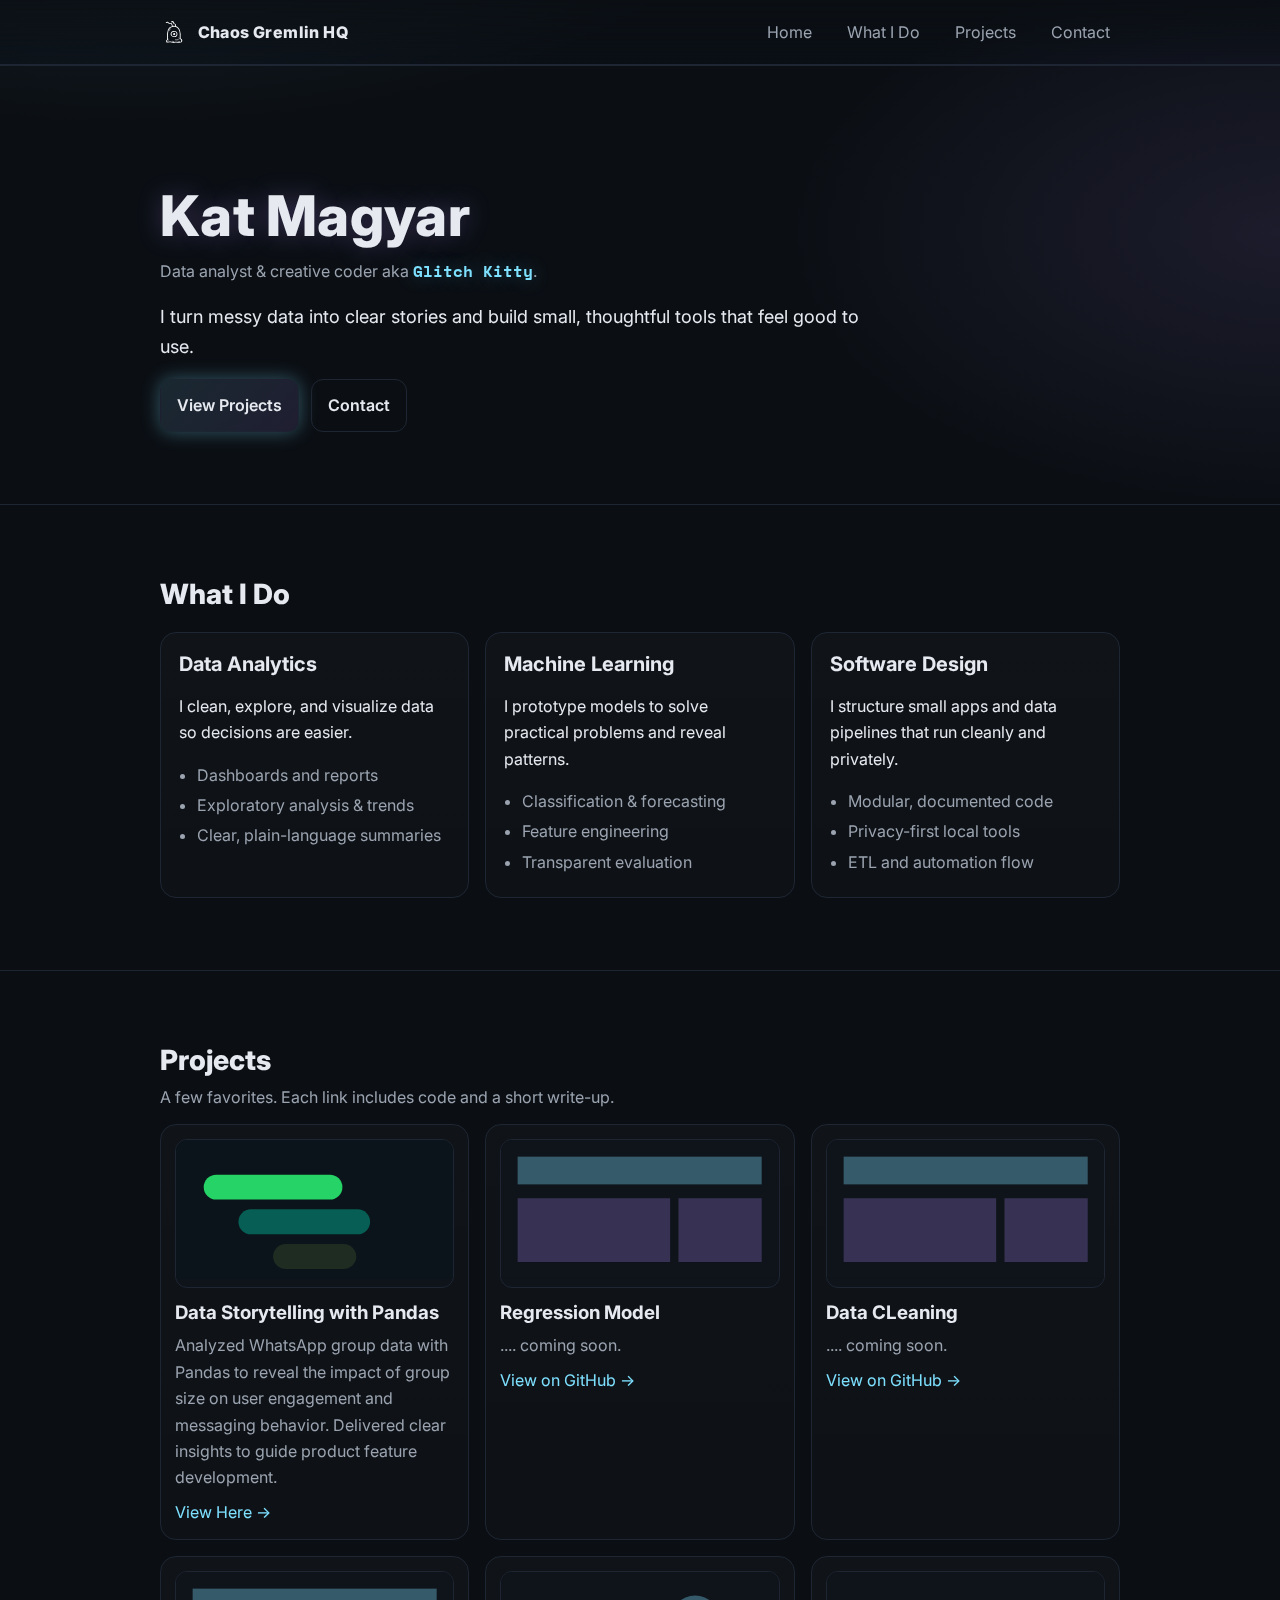
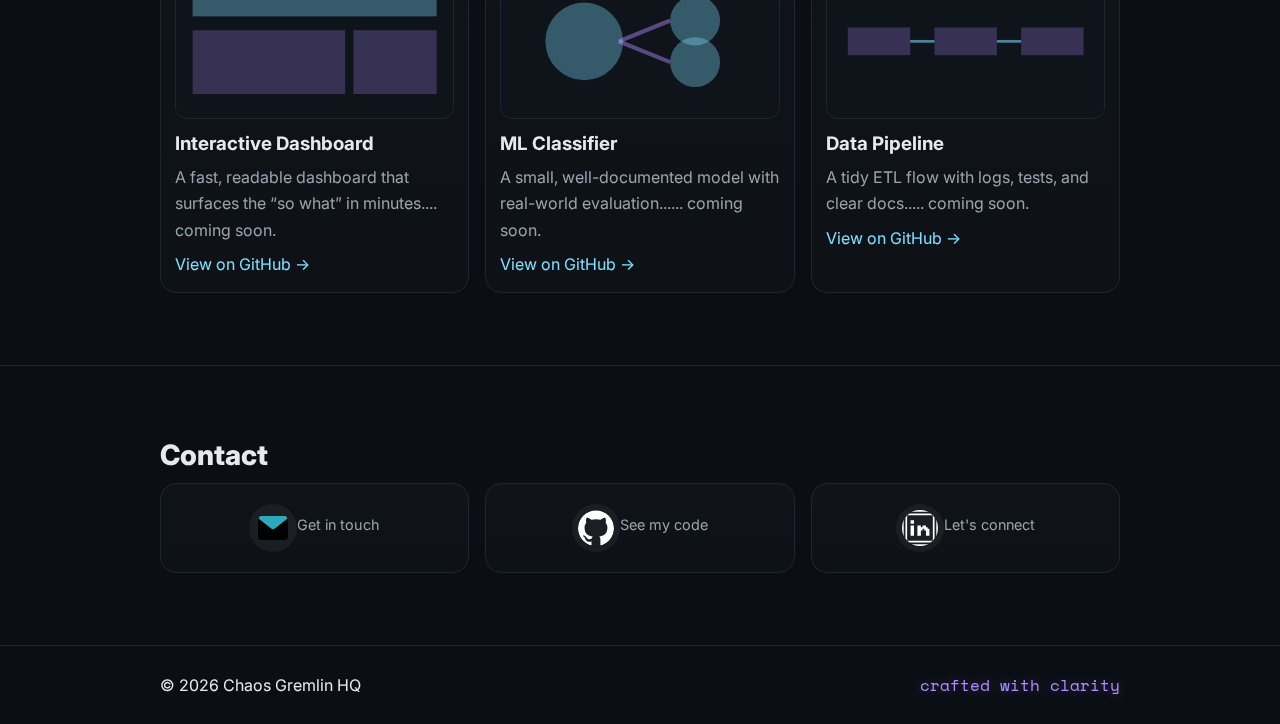
<file: index.html>
<!DOCTYPE html>
<html lang="en">
<head>
  <meta charset="utf-8" />
  <meta name="viewport" content="width=device-width, initial-scale=1" />
  <title>Kat Magyar · Portfolio</title>

  <!-- Fonts -->
  <link href="https://fonts.googleapis.com/css2?family=Inter:wght@400;600;800&family=Space+Mono:wght@700&display=swap" rel="stylesheet" />
  <link rel="stylesheet" href="simple_style.css" />
</head>
<body>
  <!-- Header / Nav -->
  <header class="site-header">
    <div class="container header-inner">
      <a class="brand" href="#home" aria-label="Home">
  <img src="assets/icons/brainslug.svg" alt="Chaos Gremlin HQ logo" class="brand-logo">
  <span class="brand-text">Chaos Gremlin HQ</span>
      </a>

      <button id="navToggle" class="nav-toggle" aria-expanded="false" aria-controls="siteNav">
        <span class="nav-toggle-bar"></span>
        <span class="sr-only">Menu</span>
      </button>

      <nav id="siteNav" class="site-nav">
        <a href="#home">Home</a>
        <a href="#services">What I Do</a>
        <a href="#projects">Projects</a>
        <a href="#contact">Contact</a>
      </nav>
    </div>
  </header>

  <main id="home">
    <!-- Hero -->
    <section class="section hero">
      <div class="container">
        <h1 class="title">Kat Magyar</h1>
        <p class="subtitle">Data analyst & creative coder <span class="muted">aka</span> <strong class="mono neon">Glitch&nbsp;Kitty</strong>.</p>
        <p class="lead">
          I turn messy data into clear stories and build small, thoughtful tools that feel good to use.
        </p>
        <div class="cta-row">
          <a class="btn btn-primary" href="#projects">View Projects</a>
          <a class="btn btn-ghost" href="#contact">Contact</a>
        </div>
      </div>
    </section>

    <!-- Services -->
    <section id="services" class="section">
      <div class="container">
        <h2 class="section-title">What I Do</h2>

        <div class="cards">
          <article class="card">
            <h3 class="card-title">Data Analytics</h3>
            <p>I clean, explore, and visualize data so decisions are easier.</p>
            <ul class="bullets">
              <li>Dashboards and reports</li>
              <li>Exploratory analysis & trends</li>
              <li>Clear, plain-language summaries</li>
            </ul>
          </article>

          <article class="card">
            <h3 class="card-title">Machine Learning</h3>
            <p>I prototype models to solve practical problems and reveal patterns.</p>
            <ul class="bullets">
              <li>Classification & forecasting</li>
              <li>Feature engineering</li>
              <li>Transparent evaluation</li>
            </ul>
          </article>

          <article class="card">
            <h3 class="card-title">Software Design</h3>
            <p>I structure small apps and data pipelines that run cleanly and privately.</p>
            <ul class="bullets">
              <li>Modular, documented code</li>
              <li>Privacy-first local tools</li>
              <li>ETL and automation flow</li>
            </ul>
          </article>
        </div>
      </div>
    </section>

    <!-- Projects -->
    <section id="projects" class="section">
      <div class="container">
        <h2 class="section-title">Projects</h2>
        <p class="section-intro">A few favorites. Each link includes code and a short write-up.</p>

        <div class="grid">

          <article class="proj">
            <div class="thumb" aria-hidden="true">
              <svg viewBox="0 0 400 200" role="img" aria-label="WhatsApp chat thumbnail">
              <rect width="400" height="200" fill="#0b141a"/>
              <!-- Chat bubbles -->
              <rect x="40" y="50" width="200" height="36" rx="18" fill="#25D366"/>
              <rect x="90" y="100" width="190" height="36" rx="18" fill="#075E54"/>
              <rect x="140" y="150" width="120" height="36" rx="18" fill="#1f2c22"/>
              </svg>
            </div>
            <h3 class="proj-title">Data Storytelling with Pandas</h3>
            <p class="proj-text">Analyzed WhatsApp group data with Pandas to reveal the impact of group size on user engagement and messaging behavior. Delivered clear insights to guide product feature development.</p>
            <a class="proj-link" href="projects/pandas_day1_whatsapp.html" target="_blank" rel="noreferrer">View Here →</a>
          </article>

          <article class="proj">
            <div class="thumb" aria-hidden="true">
              <svg viewBox="0 0 400 200" role="img" aria-label="Dashboard thumbnail">
                <rect width="400" height="200" class="svg-bg"/>
                <rect x="24" y="24" width="352" height="40" class="svg-bar"/>
                <rect x="24" y="84" width="220" height="92" class="svg-card"/>
                <rect x="256" y="84" width="120" height="92" class="svg-card"/>
              </svg>
            </div>
            <h3 class="proj-title">Regression Model </h3>
            <p class="proj-text">.... coming soon.</p>
            <a class="proj-link" href="https://github.com/yourusername/interactive-dashboard" target="_blank" rel="noreferrer">View on GitHub →</a>
          </article>

          <article class="proj">
            <div class="thumb" aria-hidden="true">
              <svg viewBox="0 0 400 200" role="img" aria-label="Dashboard thumbnail">
                <rect width="400" height="200" class="svg-bg"/>
                <rect x="24" y="24" width="352" height="40" class="svg-bar"/>
                <rect x="24" y="84" width="220" height="92" class="svg-card"/>
                <rect x="256" y="84" width="120" height="92" class="svg-card"/>
              </svg>
            </div>
            <h3 class="proj-title">Data CLeaning</h3>
            <p class="proj-text">.... coming soon.</p>
            <a class="proj-link" href="https://github.com/yourusername/interactive-dashboard" target="_blank" rel="noreferrer">View on GitHub →</a>
          </article>

          <article class="proj">
            <div class="thumb" aria-hidden="true">
              <svg viewBox="0 0 400 200" role="img" aria-label="Dashboard thumbnail">
                <rect width="400" height="200" class="svg-bg"/>
                <rect x="24" y="24" width="352" height="40" class="svg-bar"/>
                <rect x="24" y="84" width="220" height="92" class="svg-card"/>
                <rect x="256" y="84" width="120" height="92" class="svg-card"/>
              </svg>
            </div>
            <h3 class="proj-title">Interactive Dashboard</h3>
            <p class="proj-text">A fast, readable dashboard that surfaces the “so what” in minutes.... coming soon.</p>
            <a class="proj-link" href="https://github.com/yourusername/interactive-dashboard" target="_blank" rel="noreferrer">View on GitHub →</a>
          </article>

          <article class="proj">
            <div class="thumb" aria-hidden="true">
              <svg viewBox="0 0 400 200" role="img" aria-label="Model thumbnail">
                <rect width="400" height="200" class="svg-bg"/>
                <circle cx="120" cy="100" r="56" class="svg-node"/>
                <circle cx="280" cy="70" r="36" class="svg-node"/>
                <circle cx="280" cy="130" r="36" class="svg-node"/>
                <line x1="170" y1="100" x2="244" y2="70" class="svg-line"/>
                <line x1="170" y1="100" x2="244" y2="130" class="svg-line"/>
              </svg>
            </div>
            <h3 class="proj-title">ML Classifier</h3>
            <p class="proj-text">A small, well-documented model with real-world evaluation...... coming soon.</p>
            <a class="proj-link" href="https://github.com/yourusername/ml-classifier" target="_blank" rel="noreferrer">View on GitHub →</a>
          </article>

          <article class="proj">
            <div class="thumb" aria-hidden="true">
              <svg viewBox="0 0 400 200" role="img" aria-label="Pipeline thumbnail">
                <rect width="400" height="200" class="svg-bg"/>
                <rect x="30" y="80" width="90" height="40" class="svg-chip"/>
                <rect x="155" y="80" width="90" height="40" class="svg-chip"/>
                <rect x="280" y="80" width="90" height="40" class="svg-chip"/>
                <rect x="120" y="98" width="35" height="4" class="svg-conn"/>
                <rect x="245" y="98" width="35" height="4" class="svg-conn"/>
              </svg>
            </div>
            <h3 class="proj-title">Data Pipeline</h3>
            <p class="proj-text">A tidy ETL flow with logs, tests, and clear docs..... coming soon.</p>
            <a class="proj-link" href="https://github.com/yourusername/data-pipeline" target="_blank" rel="noreferrer">View on GitHub →</a>
          </article>
        </div>
      </div>
    </section>

    <!-- Contact -->
    <section id="contact" class="section">
      <div class="container">
        <h2 class="section-title">Contact</h2>
        <div class="contact-grid">


          <!-- email -->
          <a class="contact-card" href="mailto:glitchkitty666@gmail.com" aria-label="Email Kat">
        <img src="assets/icons/email.svg" alt="Email" class="contact-icon">
        <p class="contact-caption">Get in touch</p>
          </a>
          <!-- github -->
          <a class="contact-card" href="https://github.com/glitchwitchkitty" target="_blank" rel="noreferrer" aria-label="GitHub Profile">
        <img src="assets/icons/github.svg" alt="GitHub" class="contact-icon">
        <p class="contact-caption">See my code</p>
          </a>

          <!-- linkedin -->
          <a class="contact-card" href="https://www.linkedin.com/in/glitchkitty" target="_blank" rel="noreferrer" aria-label="LinkedIn Profile">
        <img src="assets/icons/linkedin.svg" alt="LinkedIn" class="contact-icon">
        <p class="contact-caption">Let's connect</p>
          </a>
        </div>
      </div>
    </section>
  </main>

  <footer class="site-footer">
    <div class="container footer-inner">
      <span>© <span id="year"></span> Chaos Gremlin HQ</span>
      <span class="mono neon-soft">crafted with clarity</span>
    </div>
  </footer>

  <script src="simple_script.js"></script>
</body>
</html>
</file>
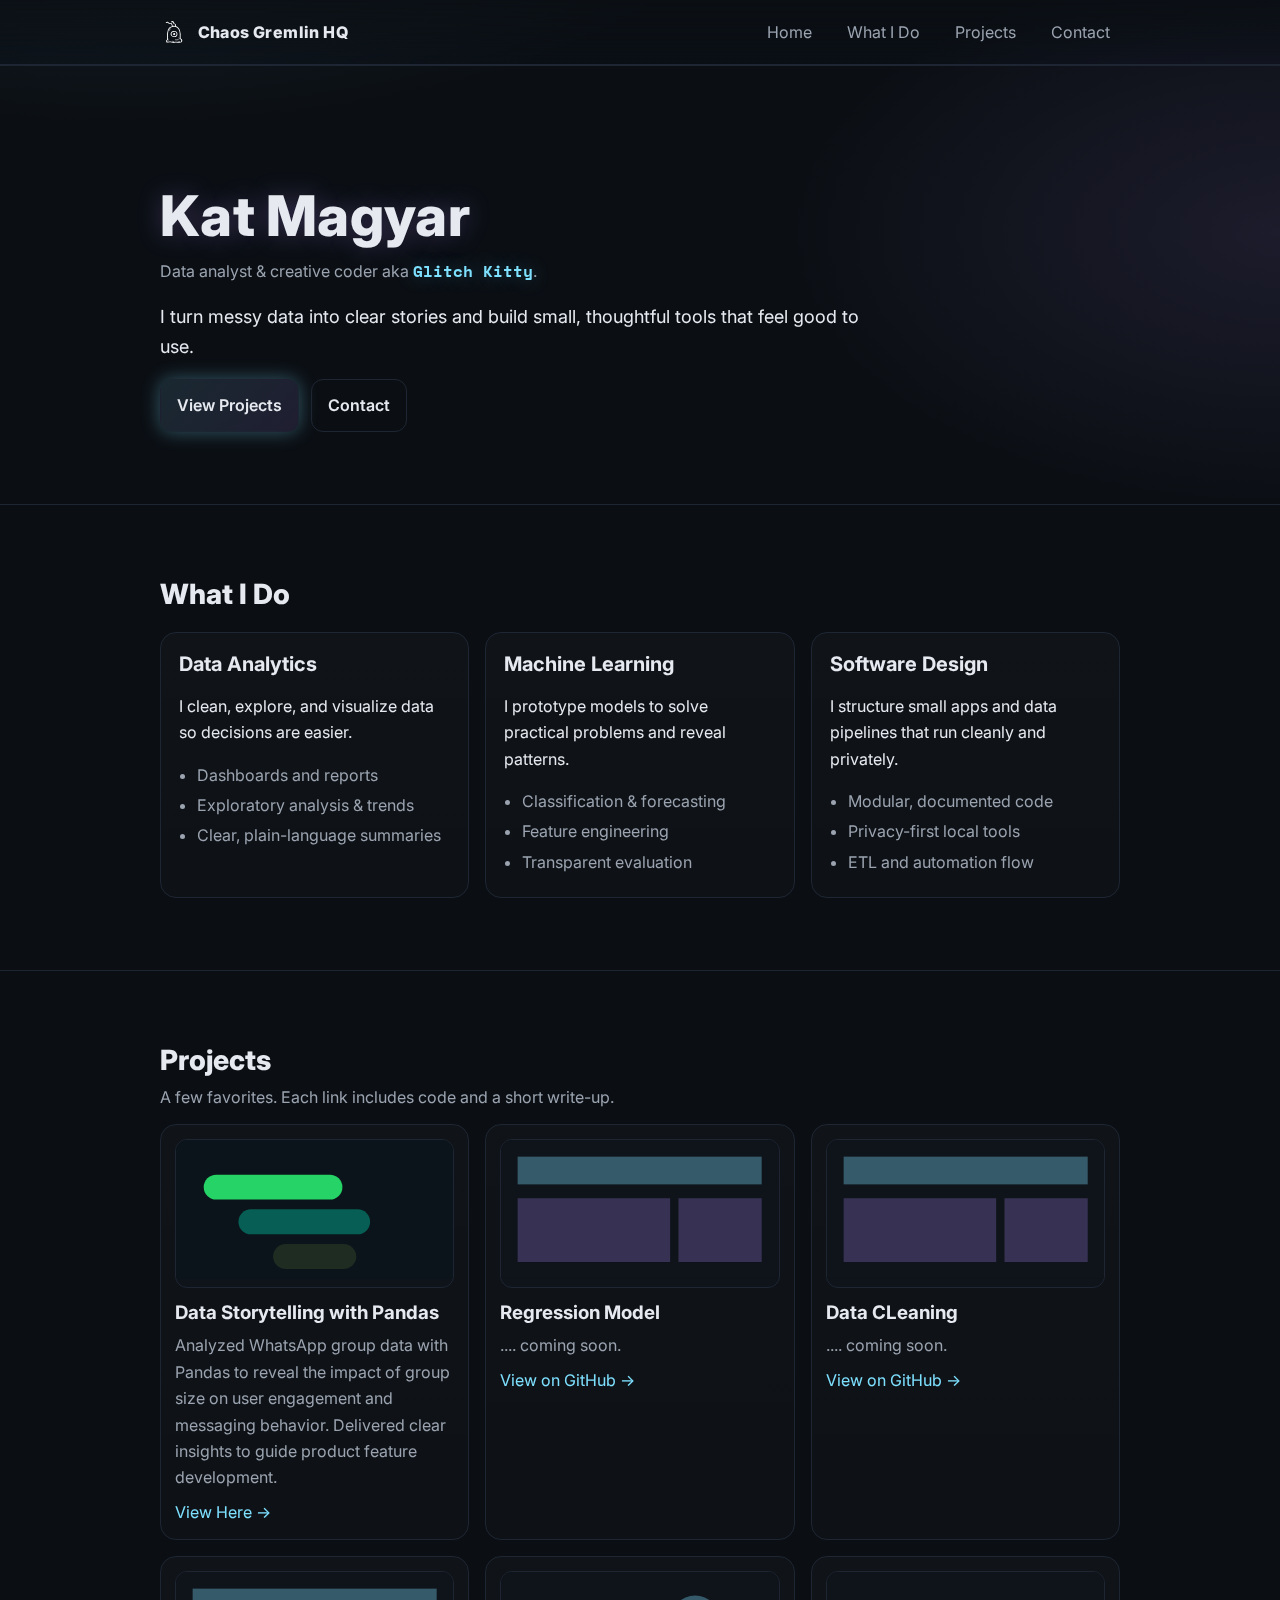
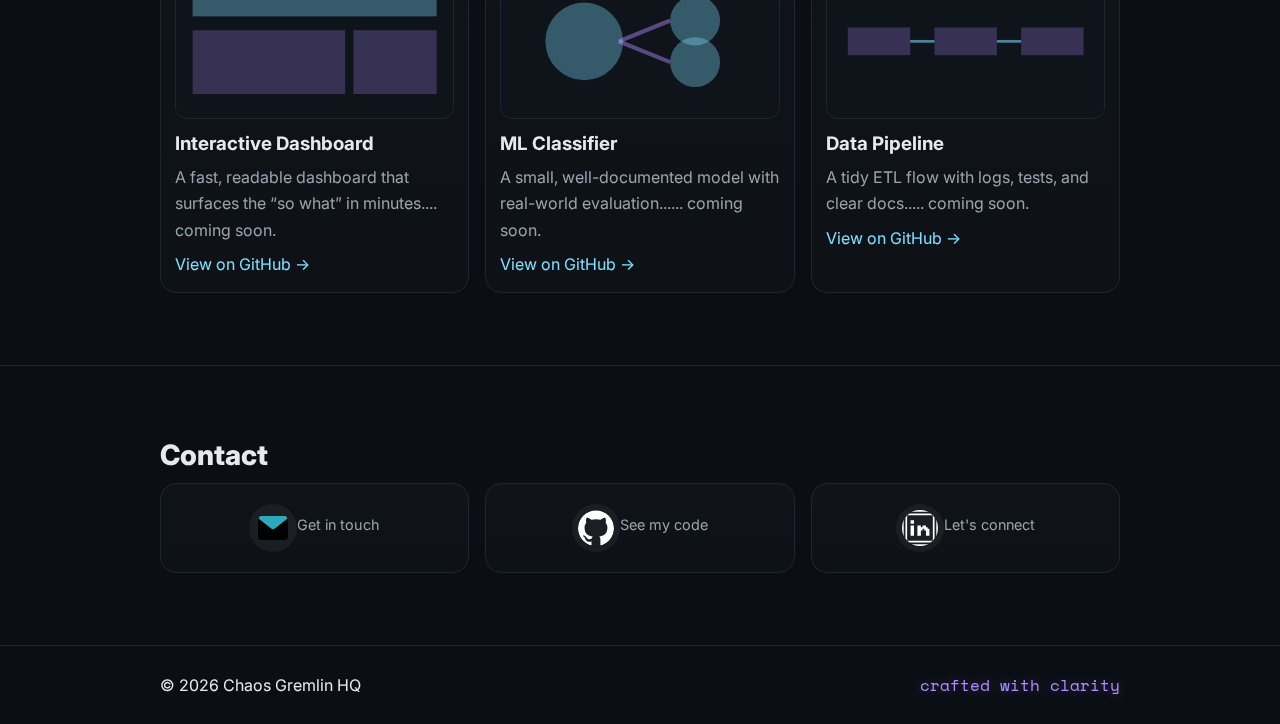
<file: simple_base.html>
<!DOCTYPE html>
<html lang="en">
<head>
  <meta charset="utf-8" />
  <meta name="viewport" content="width=device-width, initial-scale=1" />
  <title>Kat Magyar · Portfolio</title>

  <!-- Fonts -->
  <link href="https://fonts.googleapis.com/css2?family=Inter:wght@400;600;800&family=Space+Mono:wght@700&display=swap" rel="stylesheet" />
  <link rel="stylesheet" href="simple_style.css" />
</head>
<body>
  <!-- Header / Nav -->
  <header class="site-header">
    <div class="container header-inner">
      <a class="brand" href="#home" aria-label="Home">
  <img src="assets/icons/brainslug.svg" alt="Chaos Gremlin HQ logo" class="brand-logo">
  <span class="brand-text">Chaos Gremlin HQ</span>
      </a>

      <button id="navToggle" class="nav-toggle" aria-expanded="false" aria-controls="siteNav">
        <span class="nav-toggle-bar"></span>
        <span class="sr-only">Menu</span>
      </button>

      <nav id="siteNav" class="site-nav">
        <a href="#home">Home</a>
        <a href="#services">What I Do</a>
        <a href="#projects">Projects</a>
        <a href="#contact">Contact</a>
      </nav>
    </div>
  </header>

  <main id="home">
    <!-- Hero -->
    <section class="section hero">
      <div class="container">
        <h1 class="title">Kat Magyar</h1>
        <p class="subtitle">Data analyst & creative coder <span class="muted">aka</span> <strong class="mono neon">Glitch&nbsp;Kitty</strong>.</p>
        <p class="lead">
          I turn messy data into clear stories and build small, thoughtful tools that feel good to use.
        </p>
        <div class="cta-row">
          <a class="btn btn-primary" href="#projects">View Projects</a>
          <a class="btn btn-ghost" href="#contact">Contact</a>
        </div>
      </div>
    </section>

    <!-- Services -->
    <section id="services" class="section">
      <div class="container">
        <h2 class="section-title">What I Do</h2>

        <div class="cards">
          <article class="card">
            <h3 class="card-title">Data Analytics</h3>
            <p>I clean, explore, and visualize data so decisions are easier.</p>
            <ul class="bullets">
              <li>Dashboards and reports</li>
              <li>Exploratory analysis & trends</li>
              <li>Clear, plain-language summaries</li>
            </ul>
          </article>

          <article class="card">
            <h3 class="card-title">Machine Learning</h3>
            <p>I prototype models to solve practical problems and reveal patterns.</p>
            <ul class="bullets">
              <li>Classification & forecasting</li>
              <li>Feature engineering</li>
              <li>Transparent evaluation</li>
            </ul>
          </article>

          <article class="card">
            <h3 class="card-title">Software Design</h3>
            <p>I structure small apps and data pipelines that run cleanly and privately.</p>
            <ul class="bullets">
              <li>Modular, documented code</li>
              <li>Privacy-first local tools</li>
              <li>ETL and automation flow</li>
            </ul>
          </article>
        </div>
      </div>
    </section>

    <!-- Projects -->
    <section id="projects" class="section">
      <div class="container">
        <h2 class="section-title">Projects</h2>
        <p class="section-intro">A few favorites. Each link includes code and a short write-up.</p>

        <div class="grid">

          <article class="proj">
            <div class="thumb" aria-hidden="true">
              <svg viewBox="0 0 400 200" role="img" aria-label="WhatsApp chat thumbnail">
              <rect width="400" height="200" fill="#0b141a"/>
              <!-- Chat bubbles -->
              <rect x="40" y="50" width="200" height="36" rx="18" fill="#25D366"/>
              <rect x="90" y="100" width="190" height="36" rx="18" fill="#075E54"/>
              <rect x="140" y="150" width="120" height="36" rx="18" fill="#1f2c22"/>
              </svg>
            </div>
            <h3 class="proj-title">Data Storytelling with Pandas</h3>
            <p class="proj-text">Analyzed WhatsApp group data with Pandas to reveal the impact of group size on user engagement and messaging behavior. Delivered clear insights to guide product feature development.</p>
            <a class="proj-link" href="/projects/pandas_day1_whatsapp.html" target="_blank" rel="noreferrer">View Here →</a>
          </article>

          <article class="proj">
            <div class="thumb" aria-hidden="true">
              <svg viewBox="0 0 400 200" role="img" aria-label="Dashboard thumbnail">
                <rect width="400" height="200" class="svg-bg"/>
                <rect x="24" y="24" width="352" height="40" class="svg-bar"/>
                <rect x="24" y="84" width="220" height="92" class="svg-card"/>
                <rect x="256" y="84" width="120" height="92" class="svg-card"/>
              </svg>
            </div>
            <h3 class="proj-title">Regression Model </h3>
            <p class="proj-text">.... coming soon.</p>
            <a class="proj-link" href="https://github.com/yourusername/interactive-dashboard" target="_blank" rel="noreferrer">View on GitHub →</a>
          </article>

          <article class="proj">
            <div class="thumb" aria-hidden="true">
              <svg viewBox="0 0 400 200" role="img" aria-label="Dashboard thumbnail">
                <rect width="400" height="200" class="svg-bg"/>
                <rect x="24" y="24" width="352" height="40" class="svg-bar"/>
                <rect x="24" y="84" width="220" height="92" class="svg-card"/>
                <rect x="256" y="84" width="120" height="92" class="svg-card"/>
              </svg>
            </div>
            <h3 class="proj-title">Data CLeaning</h3>
            <p class="proj-text">.... coming soon.</p>
            <a class="proj-link" href="https://github.com/yourusername/interactive-dashboard" target="_blank" rel="noreferrer">View on GitHub →</a>
          </article>

          <article class="proj">
            <div class="thumb" aria-hidden="true">
              <svg viewBox="0 0 400 200" role="img" aria-label="Dashboard thumbnail">
                <rect width="400" height="200" class="svg-bg"/>
                <rect x="24" y="24" width="352" height="40" class="svg-bar"/>
                <rect x="24" y="84" width="220" height="92" class="svg-card"/>
                <rect x="256" y="84" width="120" height="92" class="svg-card"/>
              </svg>
            </div>
            <h3 class="proj-title">Interactive Dashboard</h3>
            <p class="proj-text">A fast, readable dashboard that surfaces the “so what” in minutes.... coming soon.</p>
            <a class="proj-link" href="https://github.com/yourusername/interactive-dashboard" target="_blank" rel="noreferrer">View on GitHub →</a>
          </article>

          <article class="proj">
            <div class="thumb" aria-hidden="true">
              <svg viewBox="0 0 400 200" role="img" aria-label="Model thumbnail">
                <rect width="400" height="200" class="svg-bg"/>
                <circle cx="120" cy="100" r="56" class="svg-node"/>
                <circle cx="280" cy="70" r="36" class="svg-node"/>
                <circle cx="280" cy="130" r="36" class="svg-node"/>
                <line x1="170" y1="100" x2="244" y2="70" class="svg-line"/>
                <line x1="170" y1="100" x2="244" y2="130" class="svg-line"/>
              </svg>
            </div>
            <h3 class="proj-title">ML Classifier</h3>
            <p class="proj-text">A small, well-documented model with real-world evaluation...... coming soon.</p>
            <a class="proj-link" href="https://github.com/yourusername/ml-classifier" target="_blank" rel="noreferrer">View on GitHub →</a>
          </article>

          <article class="proj">
            <div class="thumb" aria-hidden="true">
              <svg viewBox="0 0 400 200" role="img" aria-label="Pipeline thumbnail">
                <rect width="400" height="200" class="svg-bg"/>
                <rect x="30" y="80" width="90" height="40" class="svg-chip"/>
                <rect x="155" y="80" width="90" height="40" class="svg-chip"/>
                <rect x="280" y="80" width="90" height="40" class="svg-chip"/>
                <rect x="120" y="98" width="35" height="4" class="svg-conn"/>
                <rect x="245" y="98" width="35" height="4" class="svg-conn"/>
              </svg>
            </div>
            <h3 class="proj-title">Data Pipeline</h3>
            <p class="proj-text">A tidy ETL flow with logs, tests, and clear docs..... coming soon.</p>
            <a class="proj-link" href="https://github.com/yourusername/data-pipeline" target="_blank" rel="noreferrer">View on GitHub →</a>
          </article>
        </div>
      </div>
    </section>

    <!-- Contact -->
    <section id="contact" class="section">
      <div class="container">
        <h2 class="section-title">Contact</h2>
        <div class="contact-grid">


          <!-- email -->
          <a class="contact-card" href="mailto:glitchkitty666@gmail.com" aria-label="Email Kat">
        <img src="assets/icons/email.svg" alt="Email" class="contact-icon">
        <p class="contact-caption">Get in touch</p>
          </a>
          <!-- github -->
          <a class="contact-card" href="https://github.com/glitchwitchkitty" target="_blank" rel="noreferrer" aria-label="GitHub Profile">
        <img src="assets/icons/github.svg" alt="GitHub" class="contact-icon">
        <p class="contact-caption">See my code</p>
          </a>

          <!-- linkedin -->
          <a class="contact-card" href="https://www.linkedin.com/in/glitchkitty" target="_blank" rel="noreferrer" aria-label="LinkedIn Profile">
        <img src="assets/icons/linkedin.svg" alt="LinkedIn" class="contact-icon">
        <p class="contact-caption">Let's connect</p>
          </a>
        </div>
      </div>
    </section>
  </main>

  <footer class="site-footer">
    <div class="container footer-inner">
      <span>© <span id="year"></span> Chaos Gremlin HQ</span>
      <span class="mono neon-soft">crafted with clarity</span>
    </div>
  </footer>

  <script src="simple_script.js"></script>
</body>
</html>
</file>
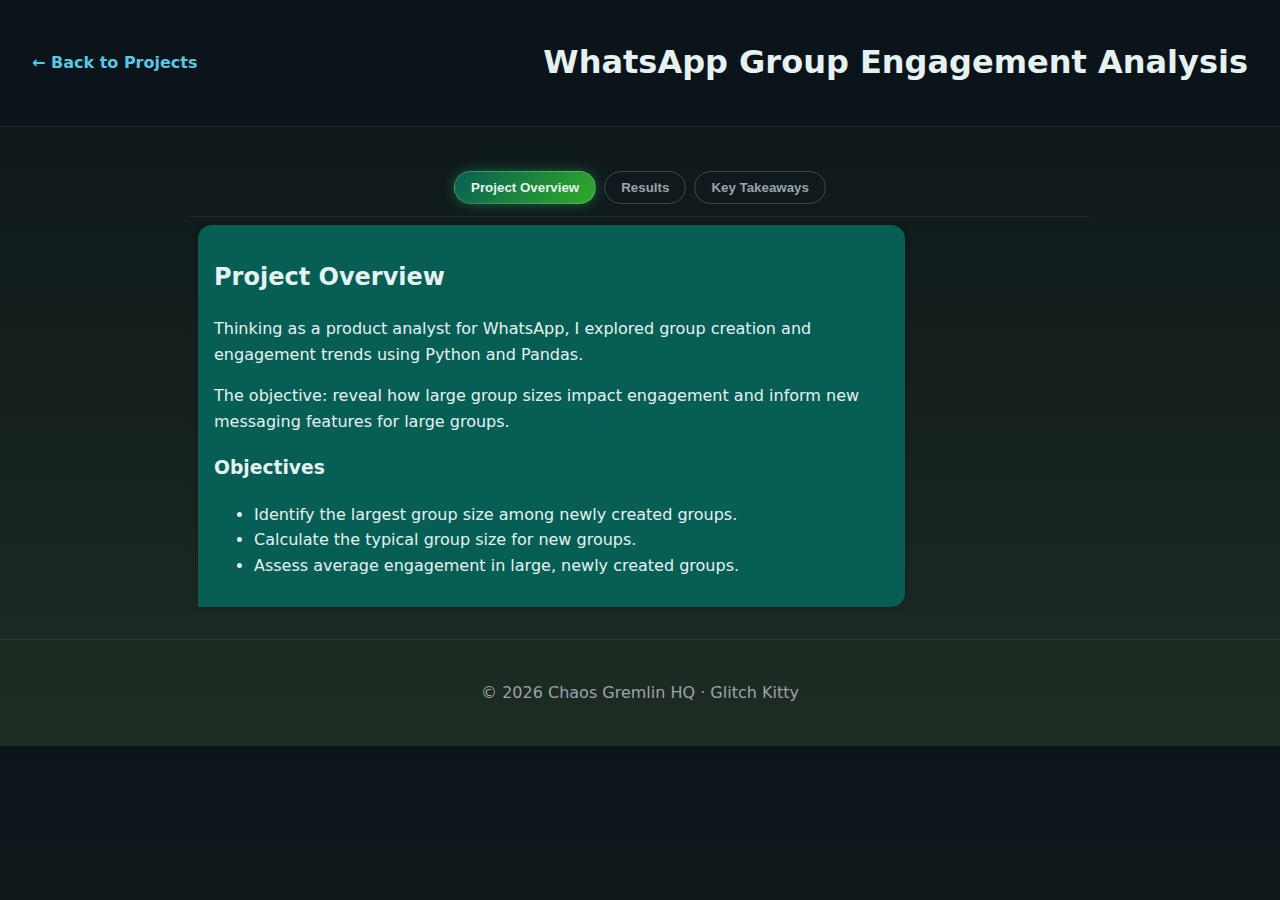
<file: projects/pandas_day1_whatsapp.html>
<!DOCTYPE html>
<html lang="en">
<head>
  <meta charset="utf-8" />
  <meta name="viewport" content="width=device-width, initial-scale=1" />
  <title>Day 1 · WhatsApp Group Engagement Analysis | Kat Magyar</title>
  <link rel="stylesheet" href="pandas_style.css" />
</head>
<body>
  <header class="wa-header">
    <a href="../simple_base.html" class="back-link">← Back to Projects</a>
    <h1>WhatsApp Group Engagement Analysis </h1>
  </header>

  <main class="wa-main">
    <nav class="tabs">
      <button class="tab active" data-tab="overview">Project Overview</button>
      <button class="tab" data-tab="results">Results</button>
      <button class="tab" data-tab="takeaway">Key Takeaways</button>
    </nav>

    <!-- PROJECT OVERVIEW -->
    <section id="overview" class="tab-content active">
      <div class="chat-bubble incoming">
        <h2>Project Overview</h2>
        <p>Thinking as a product analyst for WhatsApp, I explored group creation and engagement trends using Python and Pandas.</p>
        <p>The objective: reveal how large group sizes impact engagement and inform new messaging features for large groups.</p>
        <h3>Objectives</h3>
        <ul>
          <li>Identify the largest group size among newly created groups.</li>
          <li>Calculate the typical group size for new groups.</li>
          <li>Assess average engagement in large, newly created groups.</li>
        </ul>
      </div>
    </section>

    <!-- RESULTS -->
    <section id="results" class="tab-content">
      <!-- Q1 -->
      <div class="chat-bubble incoming">
        <h3>Q1 – Largest WhatsApp Group Created in October 2024</h3>
        <p><strong>Prompt:</strong> What is the maximum number of participants among WhatsApp groups created in October 2024?</p>
        <p><strong>Input:</strong></p>
<pre><code>dim_groups['created_date'] = pd.to_datetime(dim_groups['created_date'])
october_2024 = dim_groups[
    (dim_groups['created_date'].dt.year == 2024) &
    (dim_groups['created_date'].dt.month == 10)
]
max_participants = october_2024['participant_count'].max()
print(max_participants)
</code></pre>
        <p><strong>Output:</strong> <code>100</code></p>
        <p><strong>Insight:</strong> The maximum group size shows WhatsApp's potential for large-scale community engagement, highlighting needs for moderation tools and robust notification management.</p>
      </div>
      <!-- Q2 -->
      <div class="chat-bubble outgoing">
        <h3>Q2 – Typical Group Size for New Groups</h3>
        <p><strong>Prompt:</strong> What is the average number of participants in WhatsApp groups created in October 2024?</p>
        <p><strong>Input:</strong></p>
<pre><code>average_participants = october_2024['participant_count'].mean()
print(average_participants)
</code></pre>
        <p><strong>Output:</strong> <code>58.75 participants</code></p>
        <p><strong>Insight:</strong> Understanding the typical group size helps prioritize features that enhance communication and cohesion for most new groups, not just outliers.</p>
      </div>
      <!-- Q3 -->
      <div class="chat-bubble incoming">
        <h3>Q3 – Engagement in Large Newly Created Groups</h3>
        <p><strong>Prompt:</strong> For WhatsApp groups with more than 50 participants created in October 2024, what is the average number of messages sent?</p>
        <p><strong>Input:</strong></p>
<pre><code>large_oct_2024 = october_2024[october_2024['participant_count'] > 50]
avg_messages = large_oct_2024['total_messages'].mean()
print(avg_messages)
</code></pre>
        <p><strong>Output:</strong> <code>430.0 messages</code></p>
        <p><strong>Insight:</strong> Higher message volumes in large new groups signal that onboarding and engagement tools should scale with group size, supporting active communities from the start.</p>
      </div>
    </section>

    <!-- KEY TAKEAWAYS -->
    <section id="takeaway" class="tab-content">
      <div class="chat-bubble outgoing">
        <h2>Key Takeaways</h2>
        <ul>
          <li>Used Pandas for filtering, aggregation, and date handling.</li>
          <li>Analyzed group creation and participation trends for product insights.</li>
          <li>Assessed engagement patterns in large-scale group chats.</li>
          <li>Demonstrated real-world analytics techniques for messaging platforms.</li>
        </ul>
      </div>
    </section>
  </main>

  <footer class="wa-footer">
    <p>© <span id="year"></span> Chaos Gremlin HQ · Glitch Kitty</p>
  </footer>

  <script src="pandas_script.js"></script>
</body>
</html>
</file>
<file: simple_style.css>
:root{
  --bg:#0b0f14;
  --panel:#0f141b;
  --text:#e6e9ef;
  --muted:#9aa3af;
  --line:#1e2633;
  --accent:#7ee0ff;    /* cyan */
  --accent-2:#b18cff;  /* violet */
  --glow:0 0 18px rgba(126,224,255,.35);
}

*{box-sizing:border-box}
html{scroll-behavior:smooth}
body{
  margin:0;
  background:radial-gradient(1200px 600px at 10% -10%, rgba(126,224,255,.12), transparent 60%),
             radial-gradient(900px 500px at 100% 10%, rgba(177,140,255,.10), transparent 55%),
             var(--bg);
  color:var(--text);
  font:400 16px/1.65 Inter, system-ui, -apple-system, Segoe UI, Roboto, Arial, sans-serif;
  -webkit-font-smoothing:antialiased;
  text-rendering:optimizeLegibility;
}
.container{max-width:1000px;margin:0 auto;padding:0 20px}

/* Header */
.site-header{
  position:sticky; top:0; z-index:40;
  background:linear-gradient(to bottom, rgba(11,15,20,.8), rgba(11,15,20,.45) 60%, transparent);
  backdrop-filter:saturate(120%) blur(8px);
  border-bottom:1px solid var(--line);
}
.header-inner{display:flex;align-items:center;justify-content:space-between;min-height:64px}
.brand{display:flex;align-items:center;gap:.6rem;color:var(--text);text-decoration:none}
.brand-mark{color:var(--accent)}
.brand-text{font-weight:800;letter-spacing:.4px}
.site-nav{display:flex;gap:1rem}
.site-nav a{color:var(--muted);text-decoration:none;padding:.5rem .6rem;border-radius:8px}
.site-nav a:hover{color:var(--text);background:rgba(126,224,255,.07);box-shadow:var(--glow)}
.nav-toggle{display:none;position:relative;width:40px;height:40px;background:transparent;border:1px solid var(--line);border-radius:10px}
.nav-toggle-bar,.nav-toggle-bar::before,.nav-toggle-bar::after{
  position:absolute;left:50%;transform:translateX(-50%);height:2px;width:20px;background:var(--text);content:"";
}
.nav-toggle-bar{top:50%}
.nav-toggle-bar::before{top:-6px}
.nav-toggle-bar::after{top:6px}
.sr-only{position:absolute;clip:rect(1px,1px,1px,1px);padding:0;border:0;height:1px;width:1px;overflow:hidden}

.brand-logo {
  width: 28px;
  height: 28px;
  display: inline-block;
  vertical-align: middle;
  filter: brightness(0) invert(1); /* keeps it visible on dark bg */
  transition: transform 0.3s ease, filter 0.3s ease;
}

.brand:hover .brand-logo {
  transform: rotate(-10deg) scale(1.1);
  filter: drop-shadow(0 0 6px var(--accent-2)) brightness(1.2);
}


/* Hero */
.section{padding:72px 0;border-top:1px solid var(--line)}
.hero{padding-top:120px}
.title{
  font:800 56px/1.1 Inter, sans-serif;
  margin:0 0 10px;
  letter-spacing:.3px;
  text-shadow:0 0 0 rgba(0,0,0,0), 0 0 24px rgba(177,140,255,.25);
}
.subtitle{margin:0 0 8px;color:var(--muted)}
.lead{font-size:1.125rem;max-width:720px}
.muted{color:var(--muted)}
.mono{font-family:"Space Mono", ui-monospace, SFMono-Regular, Menlo, Consolas, monospace}
.neon{color:var(--accent);text-shadow:var(--glow)}
.neon-soft{color:var(--accent-2);text-shadow:0 0 12px rgba(177,140,255,.35)}

.cta-row{display:flex;gap:.75rem;margin-top:18px}
.btn{display:inline-block;padding:.75rem 1rem;border-radius:12px;text-decoration:none;font-weight:600;border:1px solid var(--line)}
.btn-primary{background:linear-gradient(135deg, rgba(126,224,255,.12), rgba(177,140,255,.12));color:var(--text);border-color:transparent;box-shadow:var(--glow)}
.btn-primary:hover{background:linear-gradient(135deg, rgba(126,224,255,.18), rgba(177,140,255,.18))}
.btn-ghost{color:var(--text);background:transparent}
.btn-ghost:hover{background:rgba(126,224,255,.07)}

/* Cards */
.cards{display:grid;grid-template-columns:repeat(3,1fr);gap:16px;margin-top:20px}
.card{
  background:linear-gradient(180deg, rgba(255,255,255,.02), rgba(255,255,255,.01));
  border:1px solid var(--line);
  border-radius:16px;
  padding:18px;
}
.card-title{margin:0 0 6px;font:700 20px/1.3 Inter, sans-serif}
.bullets{margin:10px 0 0 18px; padding:0}
.bullets li{margin:4px 0;color:var(--muted)}

/* Projects */
.section-title{margin:0 0 6px;font:800 28px/1.25 Inter, sans-serif}
.section-intro{color:var(--muted);margin:0 0 14px}
.grid{display:grid;grid-template-columns:repeat(3,1fr);gap:16px}
.proj{
  background:linear-gradient(180deg, rgba(255,255,255,.02), rgba(255,255,255,.01));
  border:1px solid var(--line);
  border-radius:16px;
  padding:14px;
}
.thumb{background:var(--panel);border:1px solid var(--line);border-radius:12px;margin-bottom:10px;overflow:hidden}
.proj-title{margin:6px 0 4px}
.proj-text{margin:0 0 8px;color:var(--muted)}
.proj-link{color:var(--accent);text-decoration:none}
.proj-link:hover{text-decoration:underline}

/* SVG accents */
.svg-bg{fill:#0f141b}
.svg-bar{fill:rgba(126,224,255,.35)}
.svg-card{fill:rgba(177,140,255,.25)}
.svg-node{fill:rgba(126,224,255,.35)}
.svg-line{stroke:rgba(177,140,255,.45);stroke-width:6}
.svg-chip{fill:rgba(177,140,255,.25)}
.svg-conn{fill:rgba(126,224,255,.55)}

/* Contact (updated for consistent icon glow) */
.contact-grid{
  display:grid;
  grid-template-columns:repeat(3,1fr);
  gap:16px;
  margin-top:10px;
}

.contact-card{
  display:flex;
  align-items:center;
  justify-content:center;
  background:linear-gradient(180deg, rgba(255,255,255,.02), rgba(255,255,255,.01));
  border:1px solid var(--line);
  border-radius:16px;
  padding:20px;
  text-decoration:none;
  color:var(--text);
  transition:transform 0.2s ease, box-shadow 0.2s ease;
}

.contact-card:hover{
  transform:scale(1.08);
  box-shadow:var(--glow);
}

.contact-icon{
  width:48px;
  height:48px;
  border-radius:50%;
  padding:6px;
  background:rgba(255,255,255,0.05); /* ensures visibility for white icons */
  filter:brightness(0) invert(1);
  transition:transform 0.25s ease, filter 0.25s ease, background 0.25s ease;
}

.contact-card:hover .contact-icon{
  background:rgba(177,140,255,0.15);
  filter:drop-shadow(0 0 8px var(--accent-2)) brightness(1.1);
  transform:scale(1.08);
}

/* --- Contact icon visibility fix --- */

/* 1) Make the base icon render exactly as in the SVG file */
.contact-icon {
  filter: none;                 /* stop inverting everything */
  width: 48px;
  height: 48px;
  border-radius: 50%;
  padding: 6px;
  background: rgba(255, 255, 255, 0.05);
  transition: transform 0.25s ease, filter 0.25s ease, background 0.25s ease;
  object-fit: contain;          /* keep aspect ratio tidy */
  display: block;               /* avoid inline-img whitespace quirks */
}

/* 2) Only invert logos that are black-on-transparent by default */
.contact-icon[src*="github"],
.contact-icon[src*="github-icon"] {
  filter: brightness(0) invert(1);
}

.contact-icon[src*="linkedin"],
.contact-icon[src*="linkedin-icon"] {
  filter: brightness(0) invert(1);
}

/* 3) Hover treatment (same glow for all) */
.contact-card:hover .contact-icon {
  background: rgba(177, 140, 255, 0.15);
  filter: drop-shadow(0 0 8px var(--accent-2));
  transform: scale(1.08);
}

.contact-caption {
  margin-top: 8px;
  font-size: 0.9rem;
  color: var(--muted);
  text-align: center;
  transition: color 0.25s ease;
}
.contact-card:hover .contact-caption {
  color: var(--accent-2);
}


/* Footer */
.site-footer{border-top:1px solid var(--line);padding:26px 0}
.footer-inner{display:flex;justify-content:space-between;align-items:center}

/* Responsive */
@media (max-width:900px){
  .cards,.grid,.contact-grid{grid-template-columns:1fr 1fr}
}
@media (max-width:640px){
  .cards,.grid,.contact-grid{grid-template-columns:1fr}
  .title{font-size:40px}
  .site-nav{display:none;position:absolute;right:20px;top:64px;background:var(--panel);border:1px solid var(--line);border-radius:12px;flex-direction:column;gap:0}
  .site-nav a{padding:.8rem 1rem;border-bottom:1px solid var(--line)}
  .site-nav a:last-child{border-bottom:none}
  .nav-toggle{display:inline-block}
  .site-nav.open{display:flex;min-width:200px}
}

/* Reduce motion preference */
@media (prefers-reduced-motion: reduce){
  html{scroll-behavior:auto}
}
</file>
<file: projects/pandas_style.css>
:root{
  --bg1:#0b141a;
  --bg2:#1f2c22;
  --sent:#31ac26;
  --recv:#075E54;
  --text:#e6f2ef;
  --muted:#9aa3af;
  --accent:#59c7e2;
}

body{
  margin:0;
  font-family:Inter,system-ui,sans-serif;
  background:linear-gradient(180deg,var(--bg1),var(--bg2));
  color:var(--text);
  line-height:1.6;
}

/* header */
.wa-header{
  display:flex;justify-content:space-between;align-items:center;
  padding:1rem 2rem;
  background:rgba(11,20,26,0.85);
  border-bottom:1px solid rgba(255,255,255,0.08);
  position:sticky;top:0;z-index:10;
}
.back-link{color:var(--accent);text-decoration:none;font-weight:600}
.back-link:hover{text-decoration:underline}

/* tabs */
.tabs{
  display:flex;justify-content:center;gap:.5rem;flex-wrap:wrap;
  border-bottom:1px solid rgba(255,255,255,0.08);
  padding:.75rem;
}
.tab{
  background:none;border:1px solid rgba(255,255,255,0.2);
  color:var(--muted);padding:.5rem 1rem;border-radius:20px;
  cursor:pointer;font-weight:600;transition:.3s;
}
.tab:hover{color:var(--text);border-color:var(--accent)}
.tab.active{
  background:linear-gradient(135deg,var(--recv),var(--sent));
  color:var(--text);box-shadow:0 0 12px rgba(37,211,102,.4);
}

/* content sections */
.tab-content{display:none;animation:fade .4s ease}
.tab-content.active{display:block}

@keyframes fade{from{opacity:0;transform:translateY(8px)}to{opacity:1;transform:none}}

.wa-main{max-width:900px;margin:2rem auto;padding:0 1rem}

/* chat bubbles */
.chat-bubble{
  max-width:75%;padding:.8rem 1rem;margin:.5rem;
  border-radius:14px;box-shadow:0 0 6px rgba(0,0,0,.3);
}
.incoming{background-color:var(--recv);color:var(--text);border-bottom-left-radius:0}
.outgoing{background-color:var(--sent);color:#0b141a;border-bottom-right-radius:0;margin-left:auto}

/* code & images */
pre{background:rgba(0,0,0,.25);padding:1rem;border-radius:12px;overflow:auto}
code{font-family:"Space Mono",monospace;color:var(--accent)}
img{max-width:100%;border-radius:10px;display:block;margin:.5rem auto}

/* footer */
.wa-footer{text-align:center;padding:1.5rem 0;color:var(--muted);border-top:1px solid rgba(255,255,255,0.08)}
</file>
